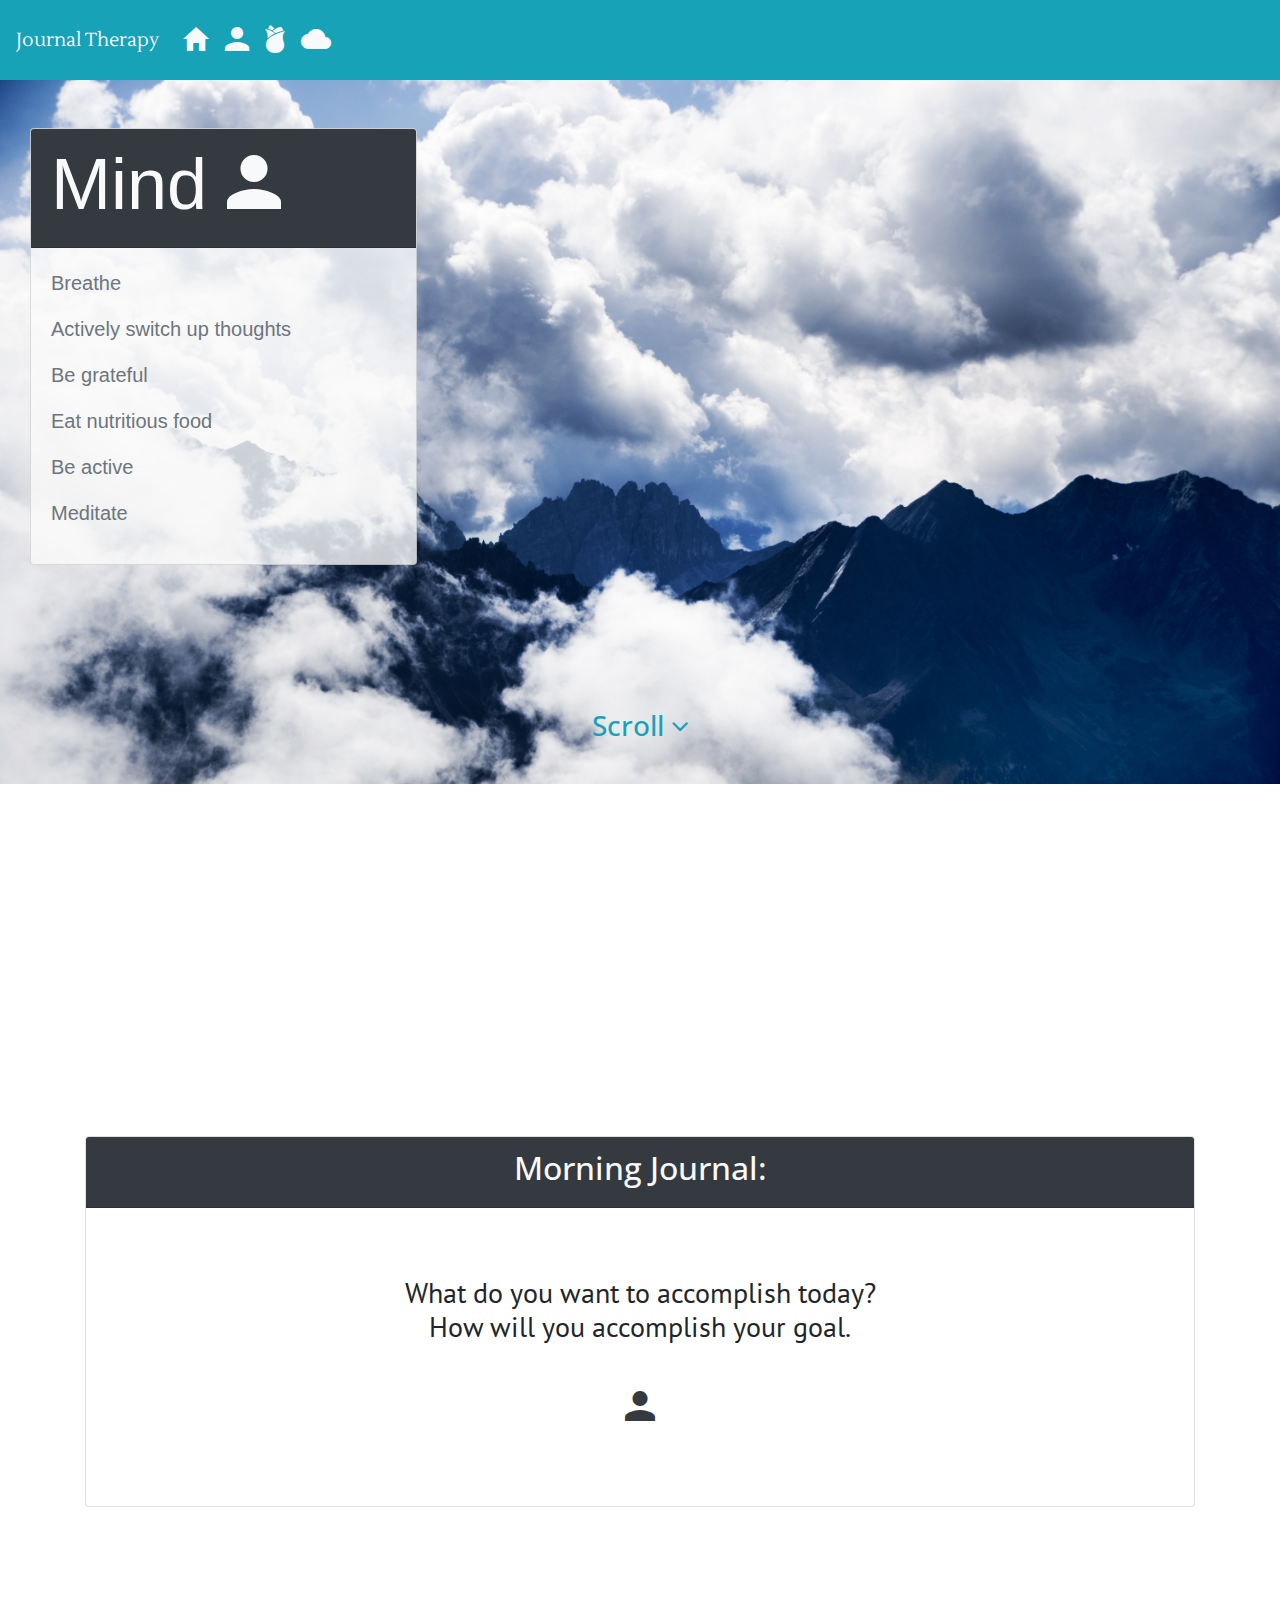
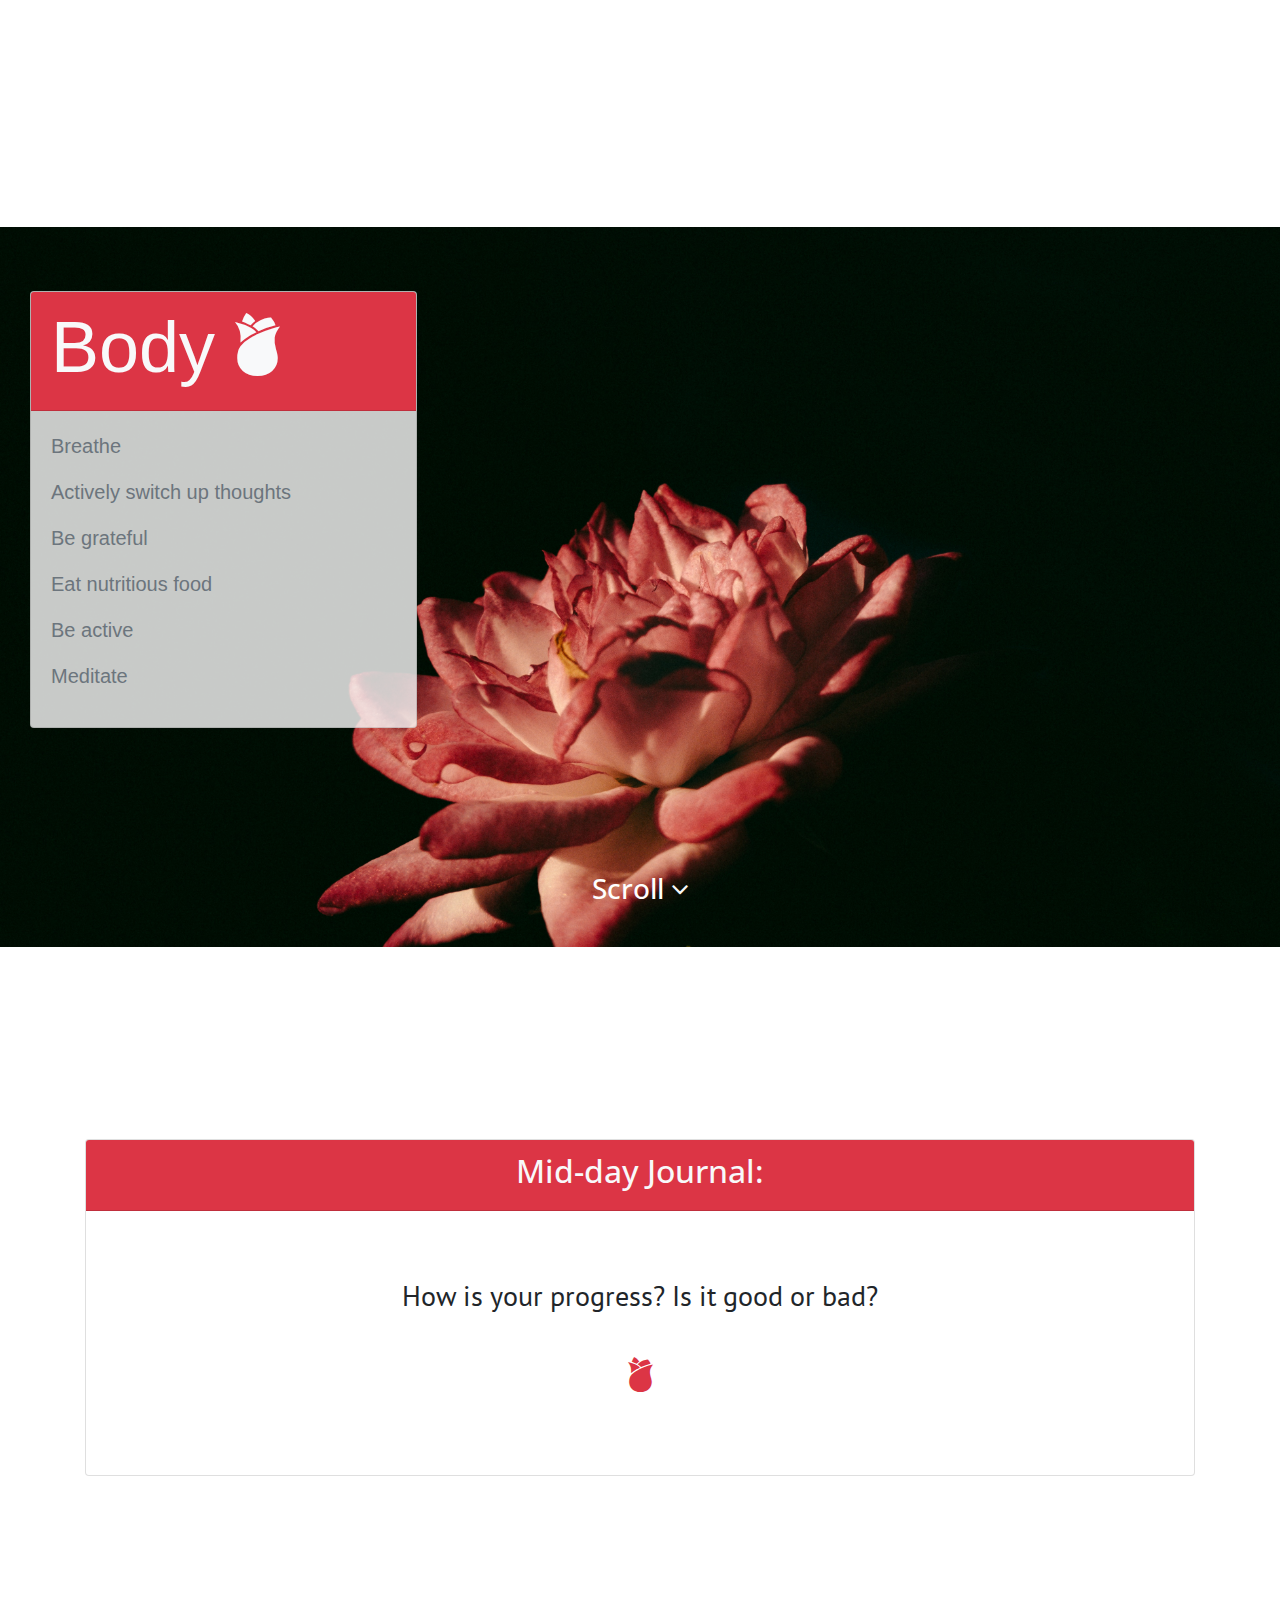
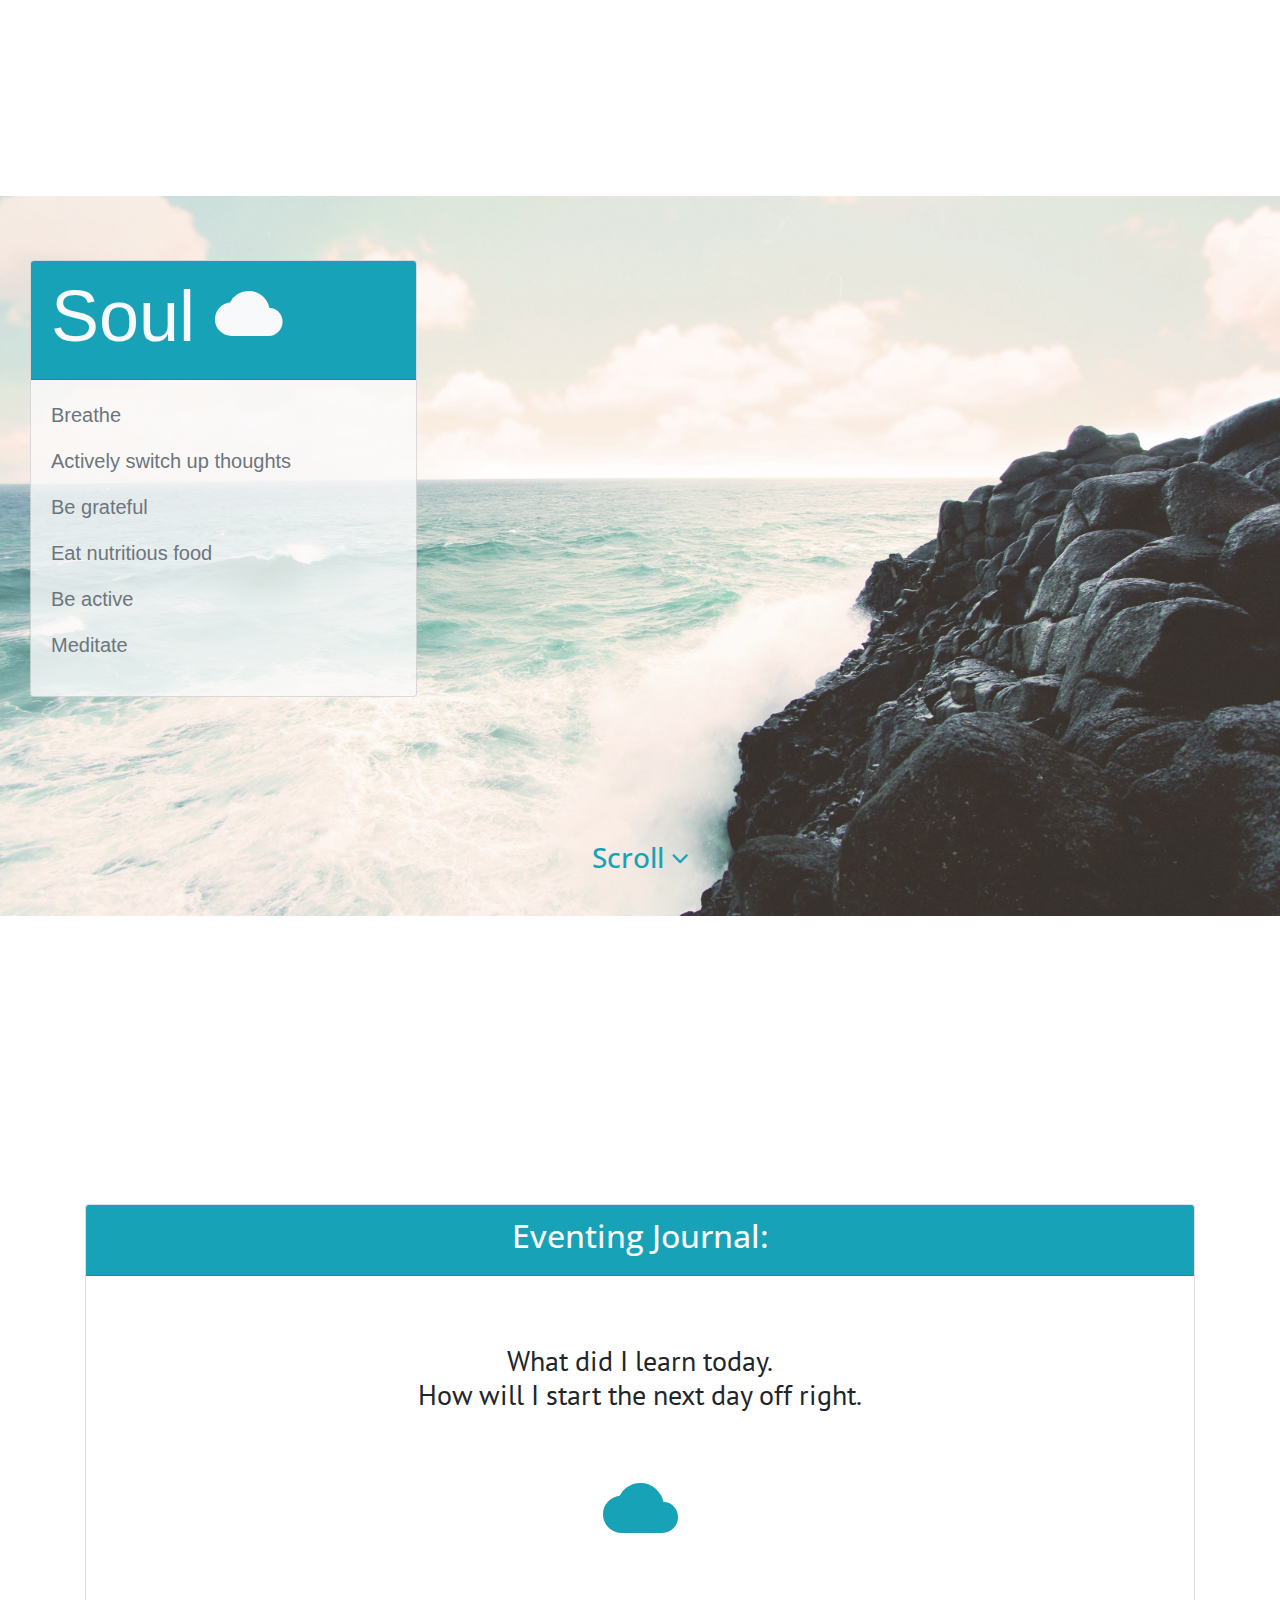
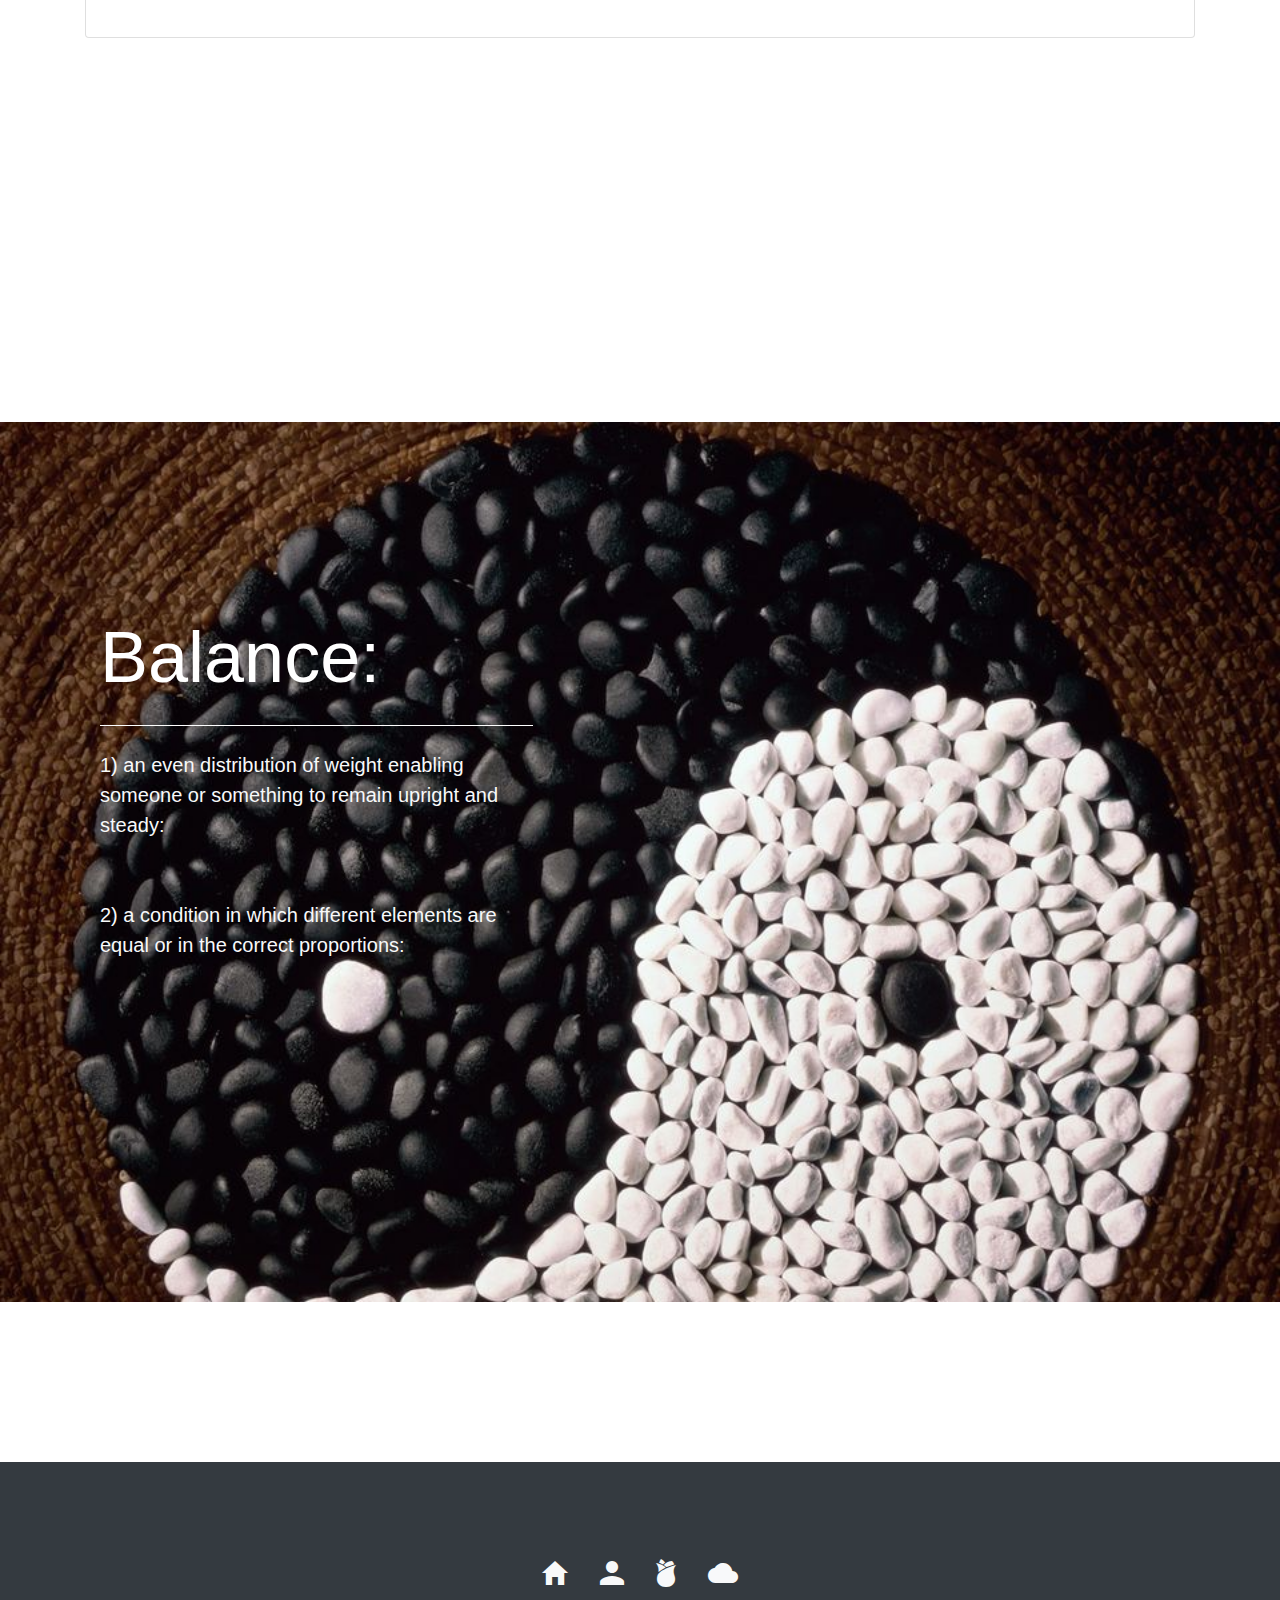
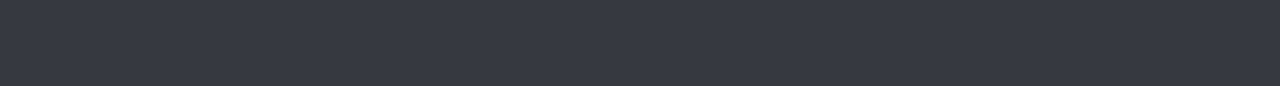
<file: index.html>
<!DOCTYPE html>
<html lang="en">
  <head>
    <!-- Required meta tags -->
    <meta charset="utf-8">
    <meta name="viewport" content="width=device-width, initial-scale=1, shrink-to-fit=no">
    <Title>Journal</Title>
    <!-- Bootstrap CSS -->
    <link rel="stylesheet" href="http://code.ionicframework.com/ionicons/2.0.1/css/ionicons.min.css">
    <link rel="stylesheet" href="https://maxcdn.bootstrapcdn.com/bootstrap/4.0.0-beta/css/bootstrap.min.css">
    <!--  -->
    <link rel="stylesheet" href="/css/ionicons.css">
    <link rel="stylesheet" href="/css/ionicons.min.css">
    <!--  -->
    <link rel="stylesheet" href="https://maxcdn.bootstrapcdn.com/font-awesome/4.7.0/css/font-awesome.min.css">
    <link href="https://fonts.googleapis.com/css?family=Open+Sans+Condensed:300|PT+Sans" rel="stylesheet">
    <link href="https://fonts.googleapis.com/css?family=Playfair+Display+SC" rel="stylesheet">
    <link href="https://fonts.googleapis.com/css?family=Lustria|Playfair+Display+SC" rel="stylesheet">
    <!--  -->
    <link rel="stylesheet" type="text/css" href="css/journal.css">
    <!--  -->
  </head>
  <body>
<nav class="navbar navbar-expand-md fixed-top navbar-light bg-info text-light">
    <a class="navbar-brand logo-style float-right text-light" href="#">  Journal Therapy </a>
      <h1><i class=" d-lg-none menu-class-style size-18 icon ion-android-menu text-light" type="" data-toggle="collapse" data-target="#navbarNavAltMarkup" aria-controls="navbarNavAltMarkup" aria-expanded="false" aria-label="Toggle navigation"></i></h1>
     <div class="collapse navbar-collapse nav-link-styles float-lg-right" id="navbarNavAltMarkup">
      <div class="navbar-nav">
        <a class="nav-item nav-link text-light active" href="#"><i class="icon ion-android-home"></i> <span class="sr-only">(current)</span></a>
        <a class="nav-item nav-link text-light" href="#"><i class="icon ion-android-person"></i></a>
        <a class="nav-item nav-link text-light" href="#"><i class="icon ion-ios-rose"></i></a>
        <a class="nav-item nav-link text-light" href="#"><i class="icon ion-android-cloud" aria-hidden="true"></i></a>
      </div>
    </div>
</nav> <!-- end of nav -----------------------<i class="icon ion-android-home text-light"></i>
<i class="icon ion-android-person text-light"></i>
<i class="icon ion-ios-rose text-light"></i>
<i class="icon ion-android-cloud text-light" aria-hidden="true"></i>[base64]>


    <div class="jumbotron jumbotron-fluid mind">
      <div class="container-fluid">
        <div class="col-sm-12 col-md-4 col-lg-4">
          <div class="card card-trnsp-style text-secondary">
            <div class="card-header bg-dark">
              <h1 class="display-3 text-light"> Mind <i class="icon ion-android-person text-light"></i>  </h1>
            </div>
            <div class="card-body">
              <p class="lead">Breathe</p>
              <p class="lead">Actively switch up thoughts</p>
              <p class="lead">Be grateful</p>
              <p class="lead">Eat nutritious food</p>
              <p class="lead">Be active</p>
              <p class="lead">Meditate</p>
            </div>
          </div>  <!-- end of card container -->

        </div>  <!-- end of banner-content -->
        <div class="col-sm-12 col-md-12 col-lg-12 card-title-style arrow-style text-center">
          <h3 class="text-info"> Scroll <i class="fa fa-angle-down " aria-hidden="true"></i></h3>
        </div>
      </div> <!-- end of container -->
    </div> <!-- end of mind banner area [base64]>

    <div class="container card-spacing">
      <div class="row">
        <div class="col-sm-12 col-md-12 col-lg-12 card-spacing text-center">
          <div class="card">
              <div class="card-header bg-dark text-light card-title-style">
                 <h2>Morning Journal:</h2>
              </div>
              <div class="card-body">
                <br><br>
                <blockquote class="blockquote card-body-text mb-0">
                  <h3> What do you want to accomplish today? <br> How will you accomplish your goal.</h3>
                  <br>
                   <h1><i class="icon ion-android-person text-dark size-64"></i></h1>
                </blockquote>
                <br><br>
              </div> <!-- card-body -->
            </div> <!-- card -->
          </div>  <!-- end of card-container -->
        </div> <!-- row -->
      </div><!-- container-fluid -->

    <div class="jumbotron jumbotron-fluid body">
      <div class="container-fluid">
        <div class="col-sm-12 col-md-4 col-lg-4">
          <div class="card card-trnsp-style text-secondary">
            <div class="card-header bg-danger">
              <h1 class="display-3 text-light"> Body <i class="icon ion-ios-rose text-light"></i> </h1>
            </div>
            <div class="card-body">
              <p class="lead">Breathe</p>
              <p class="lead">Actively switch up thoughts</p>
              <p class="lead">Be grateful</p>
              <p class="lead">Eat nutritious food</p>
              <p class="lead">Be active</p>
              <p class="lead">Meditate</p>
            </div>
          </div>  <!-- end of card container -->

        </div>  <!-- end of banner-content -->
          <div class="col-sm-12 col-md-12 col-lg-12 card-title-style arrow-style text-center">
            <h3> Scroll <i class="fa fa-angle-down text-light" aria-hidden="true"></i></h3>
          </div>
      </div> <!-- end of container -->
    </div> <!-- end of body banner area [base64]>

    <div class="container card-spacing">
      <div class="row">
        <div class="col-sm-12 col-md-12 col-lg-12 card-spacing text-center">
          <div class="card">
              <div class="card-header bg-danger text-light card-title-style">
                <h2>Mid-day Journal:</h2>
              </div>
              <div class="card-body">
                <br><br>
                <blockquote class="blockquote card-body-text mb-0">
                  <h3> How is your progress? Is it good or bad? </h3>
                  <br>
                  <!-- <i class="fa fa-book fa-4x text-danger" aria-hidden="true"></i> -->
                  <h1><i class="icon ion-ios-rose text-danger"></i></h1>
                </blockquote>
                <br><br>
              </div> <!-- card-body -->
            </div> <!-- card -->
          </div>  <!-- end of card-container -->
        </div> <!-- row -->
      </div><!-- container-fluid -->

    <div class="jumbotron jumbotron-fluid soul">
      <div class="container-fluid">
        <div class="col-sm-12 col-md-4 col-lg-4">
          <div class="card card-trnsp-style text-secondary">
            <div class="card-header bg-info">
              <h1 class="display-3 text-light"> Soul <i class="icon ion-android-cloud " aria-hidden="true"></i> </h1>
            </div>
            <div class="card-body">
              <p class="lead">Breathe</p>
              <p class="lead">Actively switch up thoughts</p>
              <p class="lead">Be grateful</p>
              <p class="lead">Eat nutritious food</p>
              <p class="lead">Be active</p>
              <p class="lead">Meditate</p>
            </div>
          </div>  <!-- end of card container -->

        </div>  <!-- end of banner-content -->
        <div class="col-sm-12 col-md-12 col-lg-12 text-info card-title-style arrow-style text-center">
          <h3> Scroll <i class="fa fa-angle-down" aria-hidden="true"></i></h3>
        </div>

      </div> <!-- end of container -->
    </div> <!-- end of soul banner area [base64]>

          <div class="container card-spacing">
            <div class="row">
              <div class="col-sm-12 col-md-12 col-lg-12 card-spacing text-center">
                <div class="card">
                    <div class="card-header bg-info text-light card-title-style">
                      <h2>Eventing Journal:</h2>
                    </div>
                    <div class="card-body">
                      <br><br>
                      <blockquote class="blockquote card-body-text mb-0">
                        <h3> What did I learn today.<br> How will I start the next day off right.</h3>
                        <br>
                        <i class="icon ion-android-cloud fa-4x text-info" aria-hidden="true"></i>
                      </blockquote>
                      <br><br>
                    </div> <!-- card-body -->
                  </div> <!-- card -->
                </div>  <!-- end of card-container -->
              </div> <!-- row -->
            </div><!-- container-fluid -->

            <div class="jumbotron jumbotron-fluid  yin-yang-style">
              <div class="container">
                <div class="col-sm-12 col-md-5 col-lg-5">
                  <h1 class="display-3 balance-banner">Balance:</h1>
                  <hr class="my-4 hr-balance">
                  <p class="lead text-light">1) an even distribution of weight enabling someone or something to remain upright and steady: <br><br><br>
                  2) a condition in which different elements are equal or in the correct proportions:</p>
                  <!-- <hr class="my-4"> -->
                </div>
              </div>
            </div>
            <!-- end of yin-yang-banner [base64]>


            <div class="row">
              <div class=" footer-style bg-dark">
                <div class="container-fluid">
                  <div class="col-sm-12 col-md-12 col-lg-12 footer-link-styles">
                    <ul class="nav justify-content-center text-light">
                      <li class="nav-item">
                        <a class="nav-link text-light" href="#"><i class="icon ion-android-home"></i></a>
                      </li>
                      <li class="nav-item">
                        <a class="nav-link text-light" href="#"><i class="icon ion-android-person"></i></a>
                      </li>
                      <li class="nav-item">
                        <a class="nav-link text-light" href="#"><i class="icon ion-ios-rose"></i></a>
                      </li>
                      <li class="nav-item">
                        <a class="nav-link text-light" href="#"><i class="icon ion-android-cloud" aria-hidden="true"></i></a>
                      </li>
                    </ul>
                  </div>
                </div>
              </div>
            </div>

    <!-- Optional JavaScript -->
    <!-- jQuery first, then Popper.js, then Bootstrap JS -->
    <script src="https://code.jquery.com/jquery-3.2.1.slim.min.js" integrity="sha384-KJ3o2DKtIkvYIK3UENzmM7KCkRr/rE9/Qpg6aAZGJwFDMVNA/GpGFF93hXpG5KkN" crossorigin="anonymous"></script>
    <script src="https://cdnjs.cloudflare.com/ajax/libs/popper.js/1.11.0/umd/popper.min.js" integrity="sha384-b/U6ypiBEHpOf/4+1nzFpr53nxSS+GLCkfwBdFNTxtclqqenISfwAzpKaMNFNmj4" crossorigin="anonymous"></script>
    <script src="https://maxcdn.bootstrapcdn.com/bootstrap/4.0.0-beta/js/bootstrap.min.js" integrity="sha384-h0AbiXch4ZDo7tp9hKZ4TsHbi047NrKGLO3SEJAg45jXxnGIfYzk4Si90RDIqNm1" crossorigin="anonymous"></script>
  </body>
</html>
</file>
<file: css/journal.css>
body {
   min-height: 2500px;

}


/*--- CSS Type Styles HEre -------------*/

/* font-family: 'PT Sans', sans-serif;
font-family: 'Open Sans Condensed', sans-serif; */
/* font-family: 'Playfair Display SC', serif; */
/*--- CSS Type Styles HEre -------------*/

.navbar-toggler {
   /*padding: .25rem .75rem;*/
   font-size: 1.25rem;
   line-height: 1;
   background: 0 0;
   border: 0px solid transparent !important;
   border-radius: 0;
   border-color: transparent;
   cursor: pointer;
 }

 .nav-link-styles{
     font-size: 2rem;


 }

 .navbar-toggler:hover {
   cursor: pointer;

 }

.menu-class-style {
  cursor: pointer;
  font-size: 2rem;

}


.logo-style {
   font-family: 'Lustria', serif;
   font-size: 1.2rem;
   text-decoration: none;

}


.mind {

    margin-left: auto;
    margin-right: auto;
    min-width: 100%;
    z-index: -3;
    background-size: cover;
    background-image: url(../img/cloud.jpg);
    display: inline-block;
    vertical-align: middle;
    max-width: 100%;
    height: 45rem;
    margin-top: 4rem;
    margin-bottom: 10rem;
    color: #ffffff;

}

.body {
  margin-left: auto;
  margin-right: auto;
  min-width: 100%;
  z-index: -3;
  background-size: cover;
  background-image: url(../img/body-flower.jpg);
  display: inline-block;
  vertical-align: middle;
  max-width: 100%;
  height: 45rem;
  margin-bottom: auto;
  color: #ffffff;

}

.soul {
  margin-left: auto;
  margin-right: auto;
  min-width: 100%;
  z-index: -3;
  background-size: cover;
  background-image: url(../img/soul.jpg);
  display: inline-block;
  vertical-align: middle;
  max-width: 100%;
  height: 45rem;
  margin-bottom: 6rem;
  color: #ffffff;

}

.light-hr-style {
     border-top: 1px solid #ffffff;

}

.card-trnsp-style {
     background-color: rgba(250, 250, 250, 0.8);

}

.card-spacing {
    margin-top: 6rem;
    margin-bottom: 10rem;
}

.card-title-style {
    font-family: 'Open Sans Condensed', sans-serif;
}

.card-body-text {
     font-family: 'PT Sans', sans-serif;

}

.arrow-style {
   margin-top: 9rem;

}

.yin-yang-style {

  margin-left: auto;
  margin-right: auto;
  min-width: 100%;
  z-index: -3;
  background-size: cover;
  background-image: url(../img/yin-pebble.jpg);
  display: inline-block;
  vertical-align: middle;
  max-width: 100%;
  height: 55rem;
  margin-top: 4rem;
  margin-bottom: 10rem;
  color: #ffffff;


}

.balance-banner {

  margin-top: 8rem;
}

.hr-balance {

  border-top: 1px solid #ffffff;
}

/* ------------------------------------------  footer section goes below -----------------------*/

.footer-style {
     height: inherit;
     width: 100%;

}

.footer-link-styles {
    margin-top: 5rem;
    margin-bottom: 5rem;

}

.footer-link-styles, li {
    font-size: 2rem;

}
</file>
